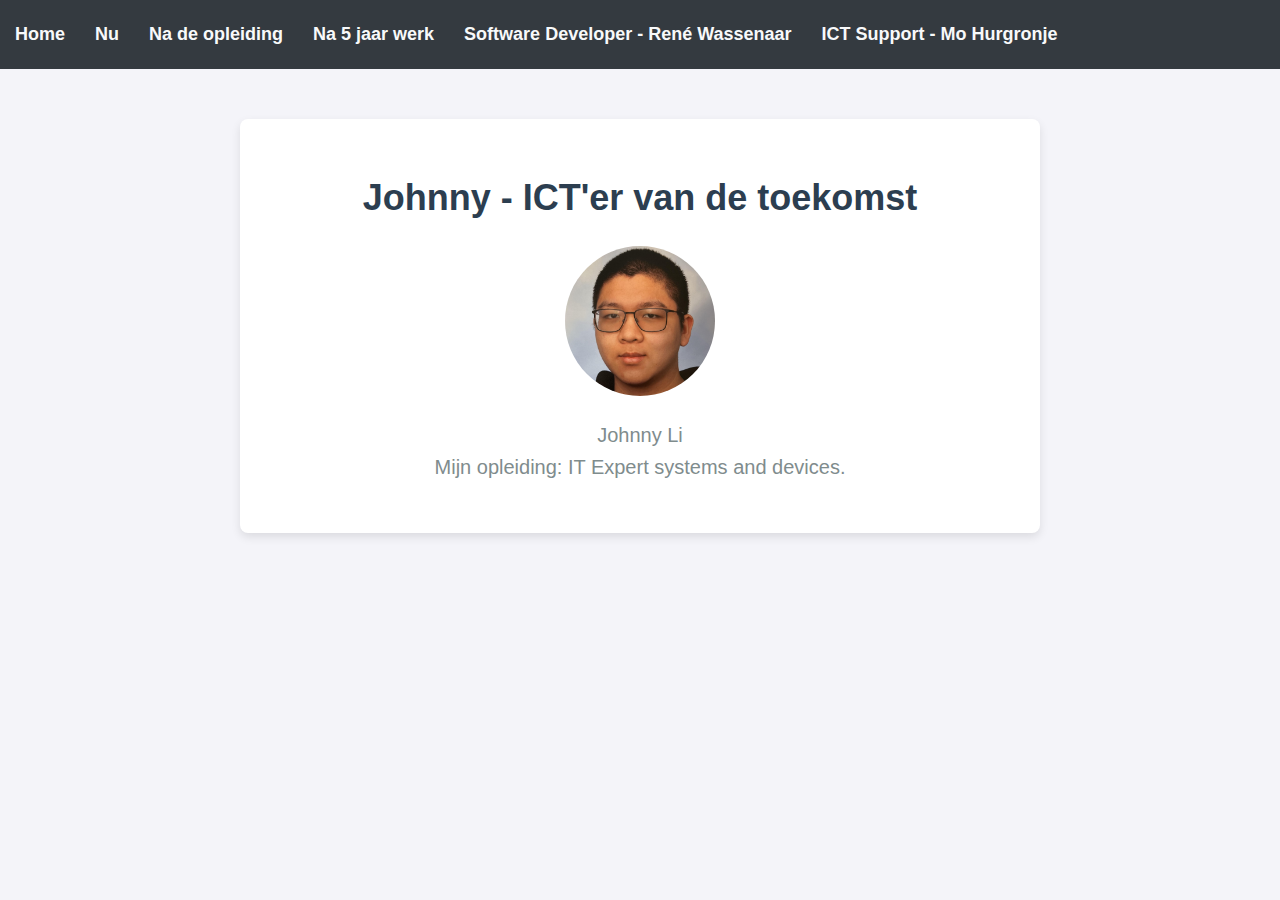
<file: JohnnyICTerSite/H3ICTWEB/html/index.html>
<!doctype html>
<html lang="en">
<head>
    <meta charset="UTF-8">
    <meta name="viewport"
          content="width=device-width, user-scalable=no, initial-scale=1.0, maximum-scale=1.0, minimum-scale=1.0">
    <meta http-equiv="X-UA-Compatible" content="ie=edge">
    <title>Johnny Li - ICT'er van de toekomst</title>
    <link rel="stylesheet" href="../styles/Index_Style.css">
</head>
<body>
<header>
    <a href="index.html">Home</a>
    <a href="Nu.html">Nu</a>
    <a href="Na.html">Na de opleiding</a>
    <a href="Toekomst.html">Na 5 jaar werk</a>
    <a href="Rene.html">Software Developer - René Wassenaar</a>
    <a href="Mo.html">ICT Support - Mo Hurgronje</a>
</header>
<div class="Mid-section" >
    <h1>Johnny - ICT'er van de toekomst</h1>
    <img src="unnamed.jpg" alt="Profiel foto">
    <p>Johnny Li</p>
    <p>Mijn opleiding: IT Expert systems and devices.</p>
</div>
</body>
</html>
</file>
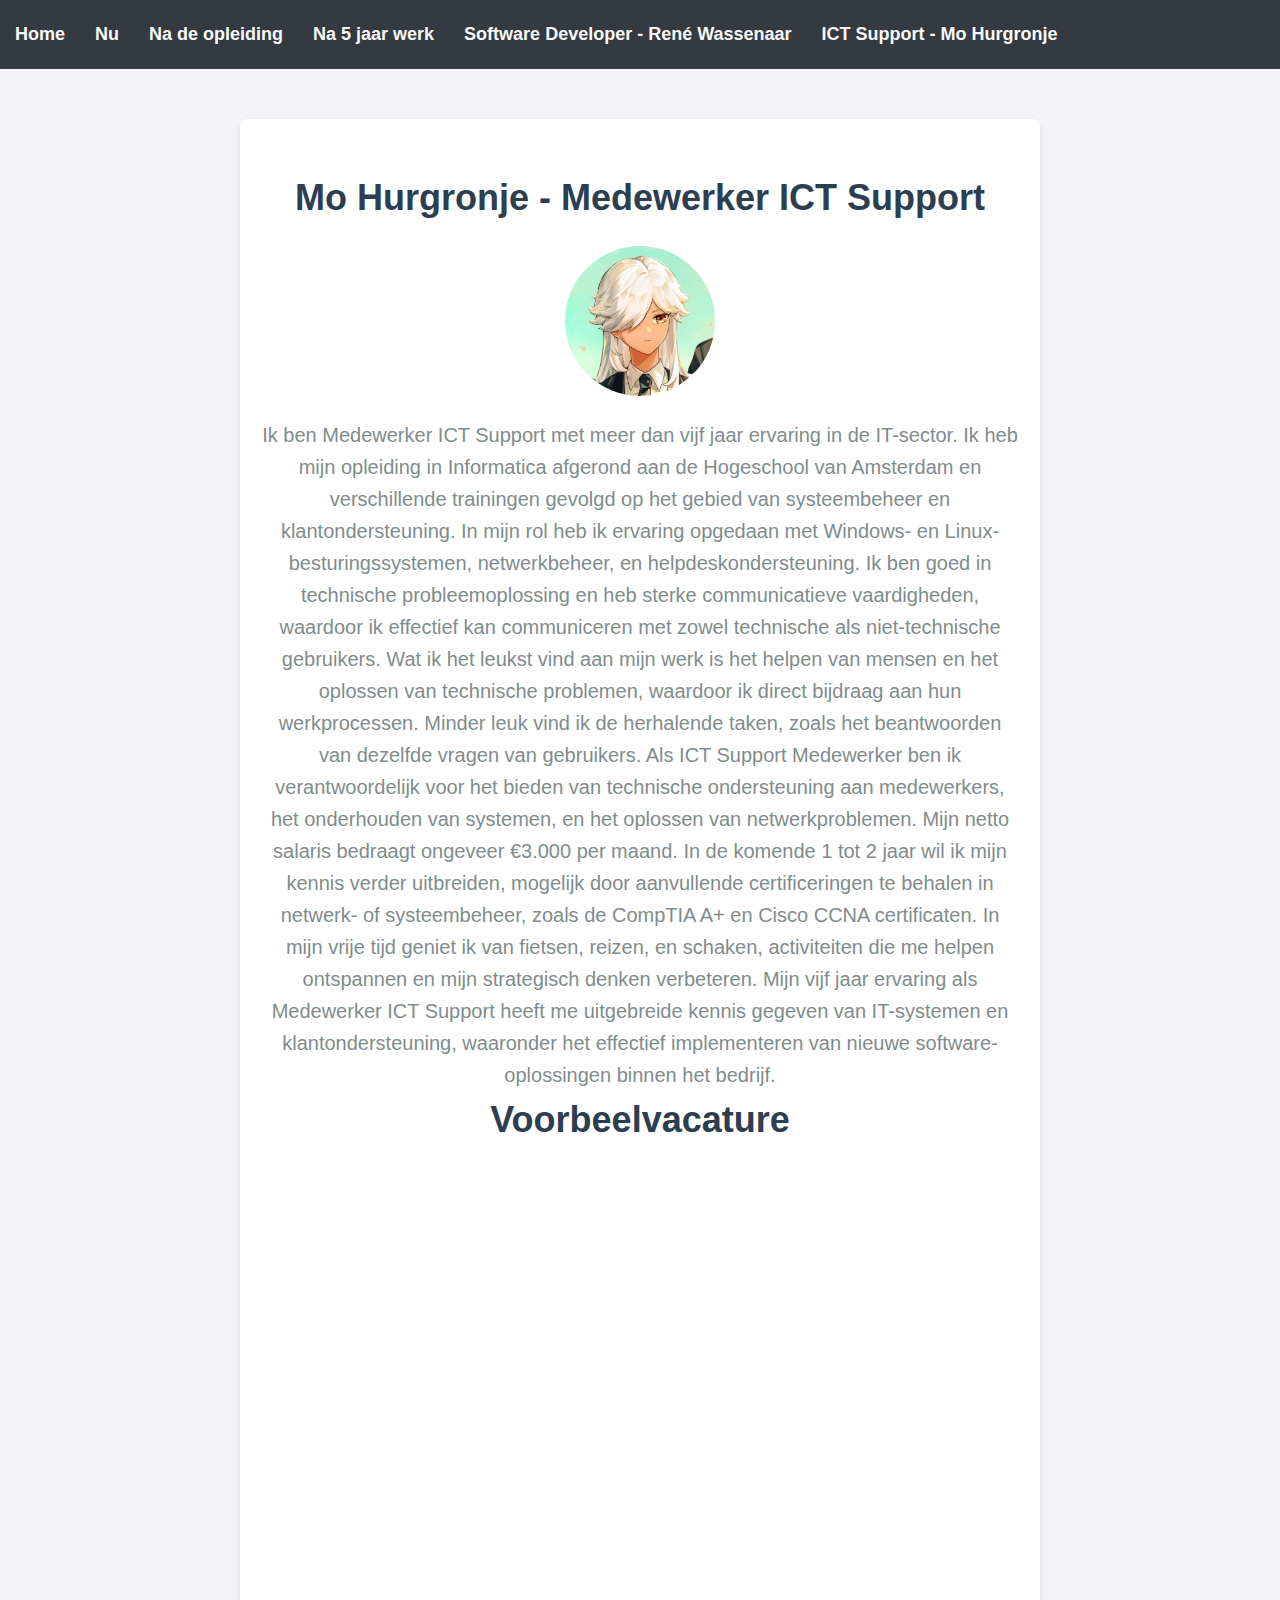
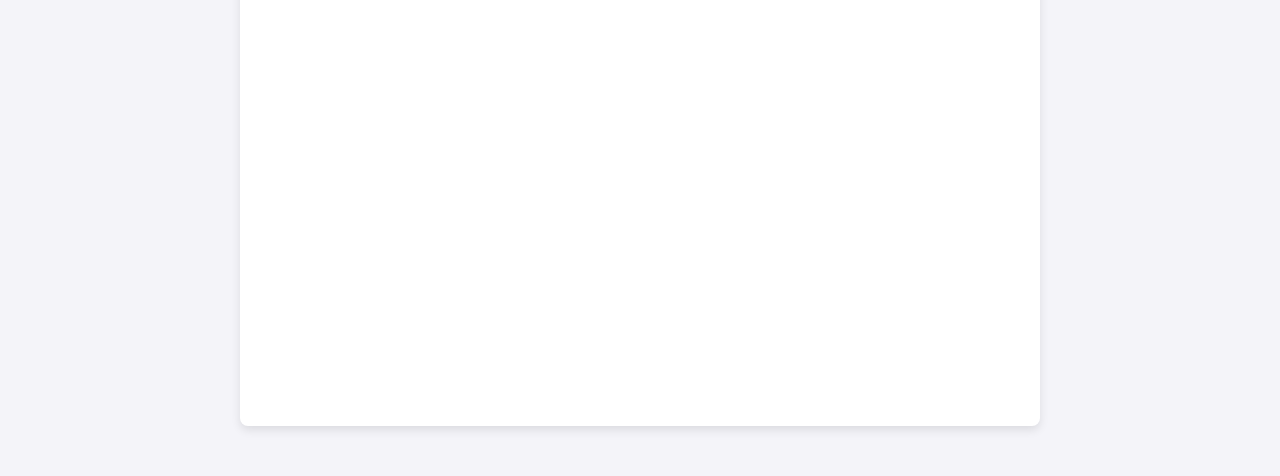
<file: JohnnyICTerSite/H3ICTWEB/html/Mo.html>
<!doctype html>
<html lang="en">
<head>
    <meta charset="UTF-8">
    <meta name="viewport"
          content="width=device-width, user-scalable=no, initial-scale=1.0, maximum-scale=1.0, minimum-scale=1.0">
    <meta http-equiv="X-UA-Compatible" content="ie=edge">
    <title>Johnny Li - ICT'er van de toekomst</title>
    <link rel="stylesheet" href="../styles/Index_Style.css">
    <style>
        /* Style to make the PDF container larger */
        .pdf-container {
            width: 100%; /* Set width to 100% for full page width */
            height: 800px; /* Increase height for better visibility */
            border: none; /* Remove border */
        }
    </style>
</head>
<body>
<header>
    <a href="index.html">Home</a>
    <a href="Nu.html">Nu</a>
    <a href="Na.html">Na de opleiding</a>
    <a href="Toekomst.html">Na 5 jaar werk</a>
    <a href="Rene.html">Software Developer - René Wassenaar</a>
    <a href="Mo.html">ICT Support - Mo Hurgronje</a>
</header>
<div class="Mid-section">
    <h1>Mo Hurgronje - Medewerker ICT Support</h1>
    <img src="Mo.jpg" alt="Profiel foto">
    <p>Ik ben Medewerker ICT Support met meer dan vijf jaar ervaring in de IT-sector. Ik heb mijn opleiding in Informatica afgerond aan de Hogeschool van Amsterdam en verschillende trainingen gevolgd op het gebied van systeembeheer en klantondersteuning. In mijn rol heb ik ervaring opgedaan met Windows- en Linux-besturingssystemen, netwerkbeheer, en helpdeskondersteuning.

        Ik ben goed in technische probleemoplossing en heb sterke communicatieve vaardigheden, waardoor ik effectief kan communiceren met zowel technische als niet-technische gebruikers. Wat ik het leukst vind aan mijn werk is het helpen van mensen en het oplossen van technische problemen, waardoor ik direct bijdraag aan hun werkprocessen. Minder leuk vind ik de herhalende taken, zoals het beantwoorden van dezelfde vragen van gebruikers.
        
        Als ICT Support Medewerker ben ik verantwoordelijk voor het bieden van technische ondersteuning aan medewerkers, het onderhouden van systemen, en het oplossen van netwerkproblemen. Mijn netto salaris bedraagt ongeveer €3.000 per maand. In de komende 1 tot 2 jaar wil ik mijn kennis verder uitbreiden, mogelijk door aanvullende certificeringen te behalen in netwerk- of systeembeheer, zoals de CompTIA A+ en Cisco CCNA certificaten.
        
        In mijn vrije tijd geniet ik van fietsen, reizen, en schaken, activiteiten die me helpen ontspannen en mijn strategisch denken verbeteren. Mijn vijf jaar ervaring als Medewerker ICT Support heeft me uitgebreide kennis gegeven van IT-systemen en klantondersteuning, waaronder het effectief implementeren van nieuwe software-oplossingen binnen het bedrijf.</p>
    
    <h1>Voorbeelvacature</h1>
    <!-- Embed the PDF -->
    <iframe class="pdf-container" src="Vacature Mo IT Solutions.pdf" title="PDF Document"></iframe>
</div>
</body>
</html>
</file>
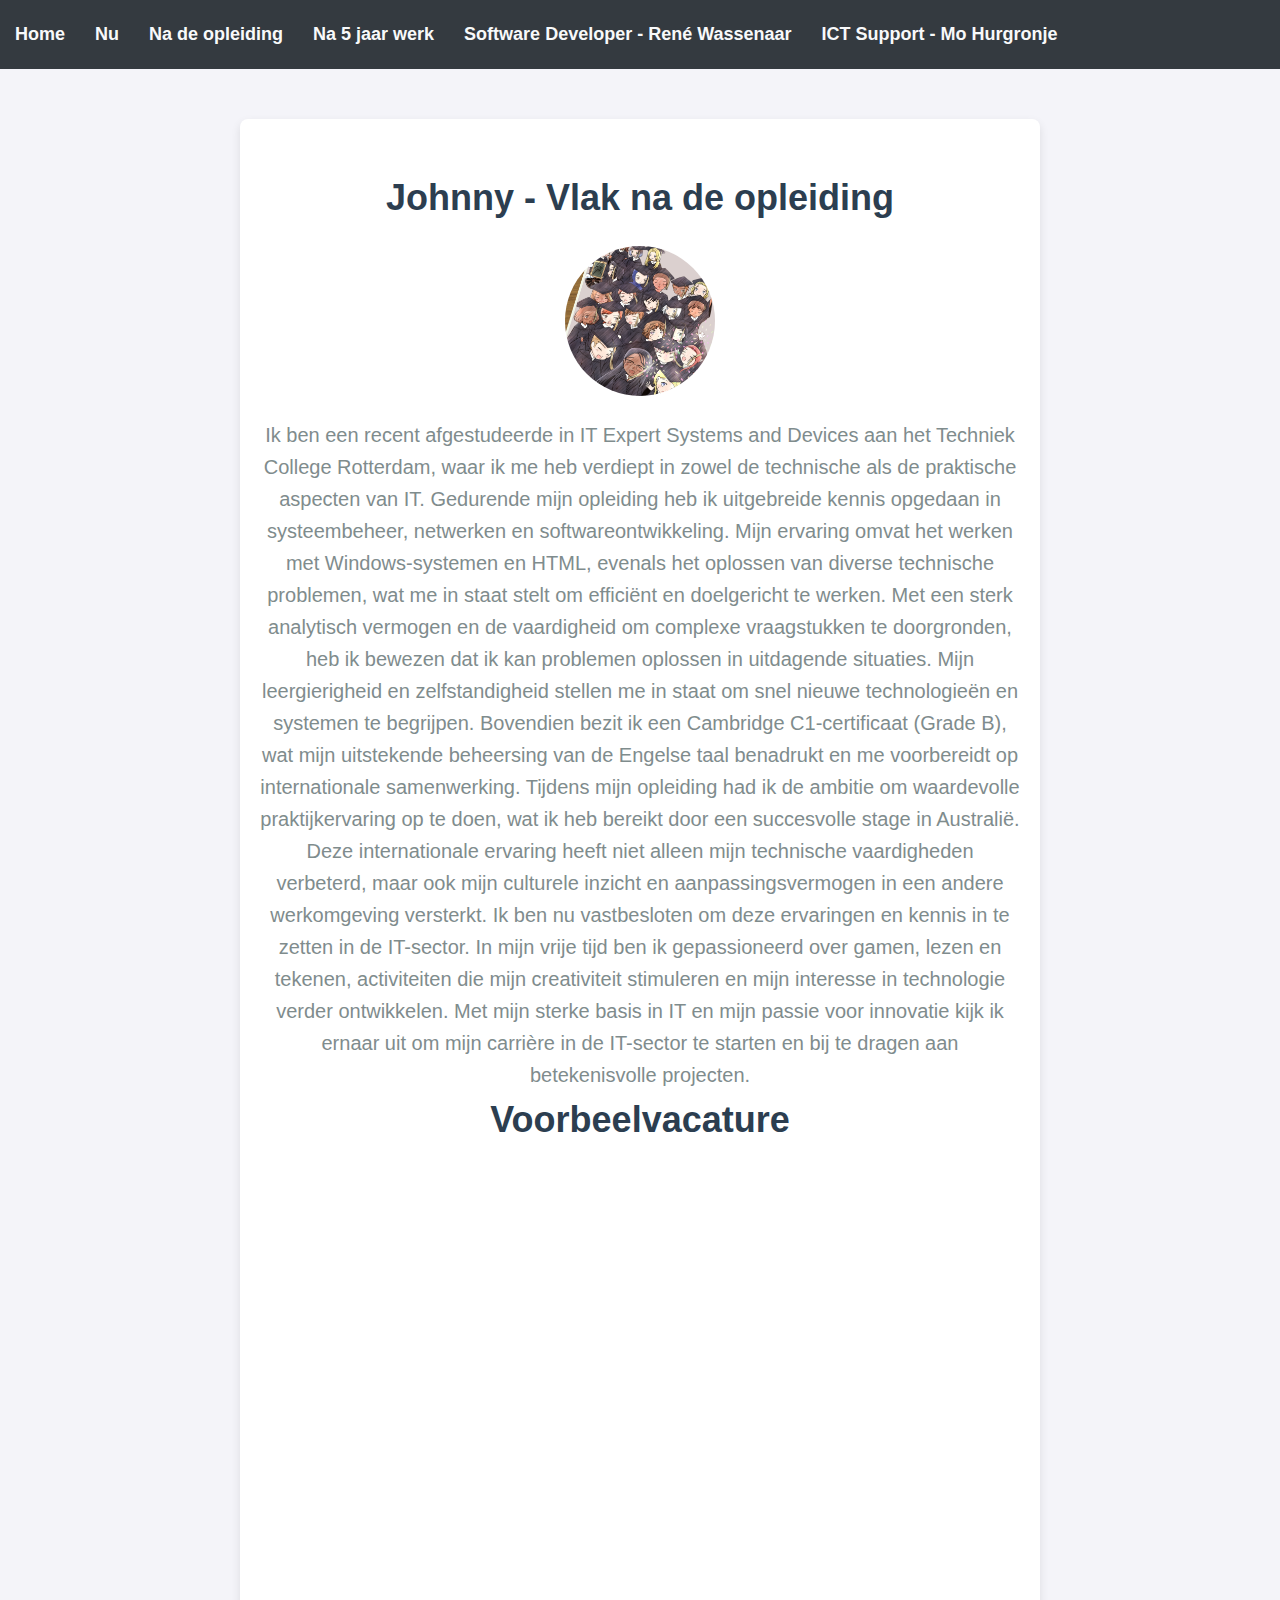
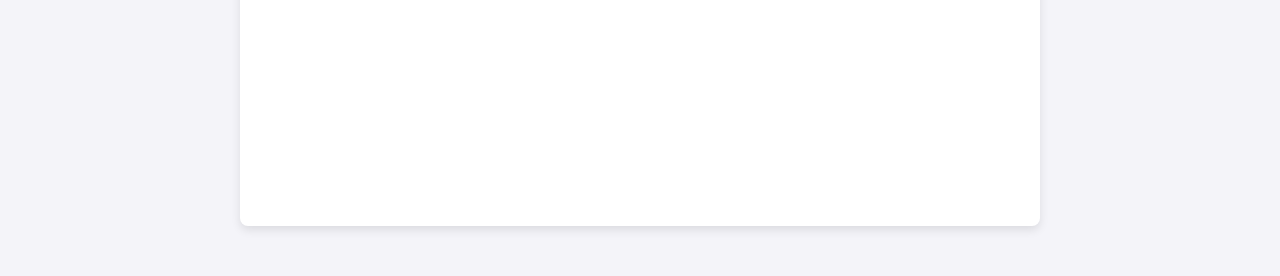
<file: JohnnyICTerSite/H3ICTWEB/html/Na.html>
<!doctype html>
<html lang="en">
<head>
    <meta charset="UTF-8">
    <meta name="viewport"
          content="width=device-width, user-scalable=no, initial-scale=1.0, maximum-scale=1.0, minimum-scale=1.0">
    <meta http-equiv="X-UA-Compatible" content="ie=edge">
    <title>Johnny Li - ICT'er van de toekomst</title>
    <link rel="stylesheet" href="../styles/Index_Style.css">
    <style>
        .pdf-container {
            width: 100%;
            height: 600px; /* Adjust height as needed */
            border: none; /* Remove border */
        }
    </style>
</head>
<body>
<header>
    <a href="index.html">Home</a>
    <a href="Nu.html">Nu</a>
    <a href="Na.html">Na de opleiding</a>
    <a href="Toekomst.html">Na 5 jaar werk</a>
    <a href="Rene.html">Software Developer - René Wassenaar</a>
    <a href="Mo.html">ICT Support - Mo Hurgronje</a>
</header>
<div class="Mid-section">
    <h1>Johnny - Vlak na de opleiding</h1>
    <img src="Gradu.png" alt="Page foto">
    <p>Ik ben een recent afgestudeerde in IT Expert Systems and Devices aan het Techniek College Rotterdam, waar ik me heb verdiept in zowel de technische als de praktische aspecten van IT. Gedurende mijn opleiding heb ik uitgebreide kennis opgedaan in systeembeheer, netwerken en softwareontwikkeling. Mijn ervaring omvat het werken met Windows-systemen en HTML, evenals het oplossen van diverse technische problemen, wat me in staat stelt om efficiënt en doelgericht te werken.

        Met een sterk analytisch vermogen en de vaardigheid om complexe vraagstukken te doorgronden, heb ik bewezen dat ik kan problemen oplossen in uitdagende situaties. Mijn leergierigheid en zelfstandigheid stellen me in staat om snel nieuwe technologieën en systemen te begrijpen. Bovendien bezit ik een Cambridge C1-certificaat (Grade B), wat mijn uitstekende beheersing van de Engelse taal benadrukt en me voorbereidt op internationale samenwerking.
        
        Tijdens mijn opleiding had ik de ambitie om waardevolle praktijkervaring op te doen, wat ik heb bereikt door een succesvolle stage in Australië. Deze internationale ervaring heeft niet alleen mijn technische vaardigheden verbeterd, maar ook mijn culturele inzicht en aanpassingsvermogen in een andere werkomgeving versterkt. Ik ben nu vastbesloten om deze ervaringen en kennis in te zetten in de IT-sector.
        
        In mijn vrije tijd ben ik gepassioneerd over gamen, lezen en tekenen, activiteiten die mijn creativiteit stimuleren en mijn interesse in technologie verder ontwikkelen. Met mijn sterke basis in IT en mijn passie voor innovatie kijk ik ernaar uit om mijn carrière in de IT-sector te starten en bij te dragen aan betekenisvolle projecten.</p>
    
    <h1>Voorbeelvacature</h1>
    <!-- Embed the PDF -->
    <iframe class="pdf-container" src="Vacature Rheinmetall.pdf" title="PDF Document"></iframe>
</div>
</body>
</html>
</file>
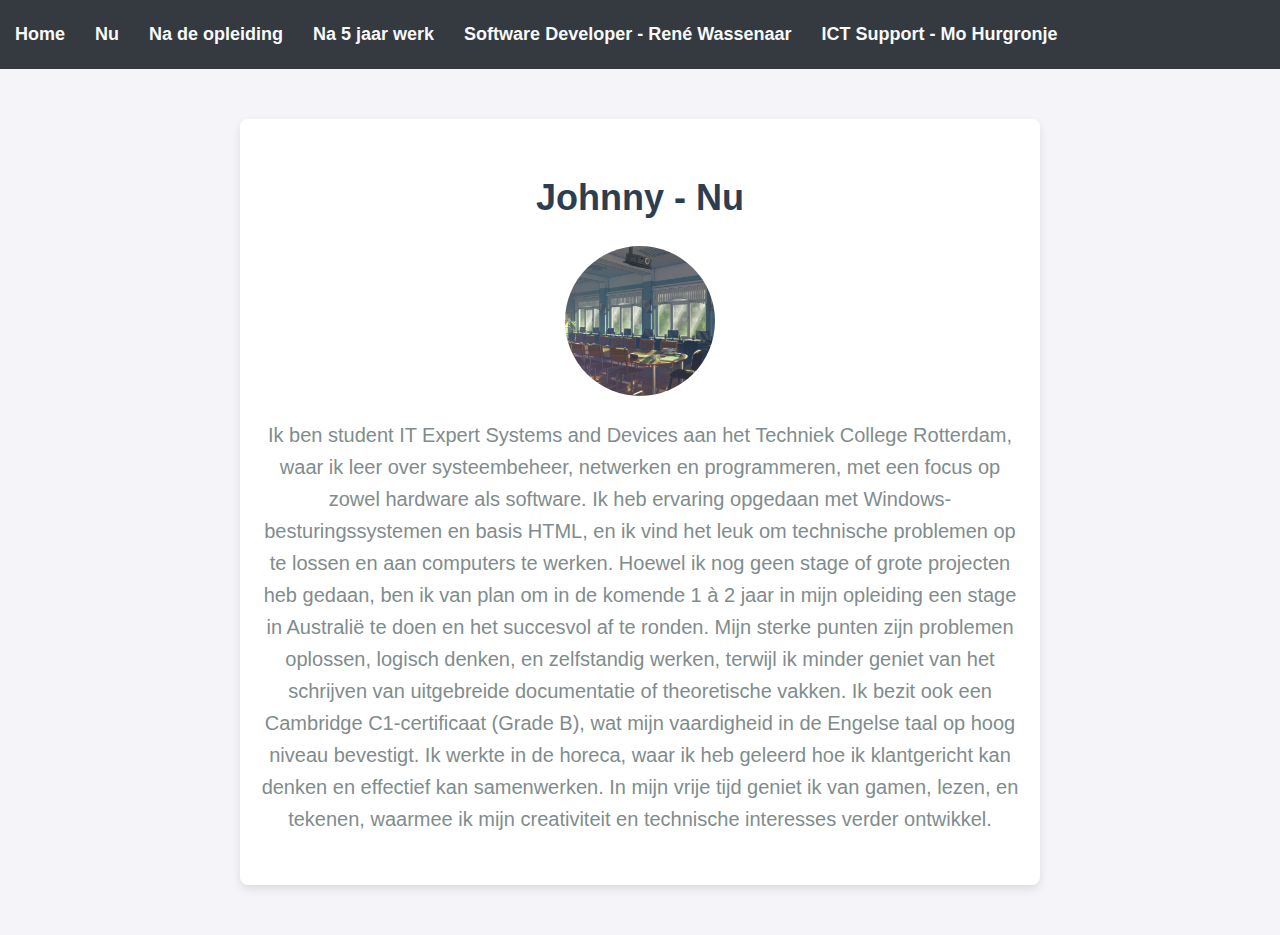
<file: JohnnyICTerSite/H3ICTWEB/html/Nu.html>
<!doctype html>
<html lang="en">
<head>
    <meta charset="UTF-8">
    <meta name="viewport"
          content="width=device-width, user-scalable=no, initial-scale=1.0, maximum-scale=1.0, minimum-scale=1.0">
    <meta http-equiv="X-UA-Compatible" content="ie=edge">
    <title>Johnny Li - Nu </title>
    <link rel="stylesheet" href="../styles/Index_Style.css">
</head>
<body>
<header>
    <a href="index.html">Home</a>
    <a href="Nu.html">Nu</a>
    <a href="Na.html">Na de opleiding</a>
    <a href="Toekomst.html">Na 5 jaar werk</a>
    <a href="Rene.html">Software Developer - René Wassenaar</a>
    <a href="Mo.html">ICT Support - Mo Hurgronje</a>
</header>
<div class="Mid-section" >
    <h1>Johnny - Nu</h1>
    <img src="Class.jpg" alt="Page foto">
<p>Ik ben student IT Expert Systems and Devices aan het Techniek College Rotterdam, waar ik leer over systeembeheer, netwerken en programmeren, met een focus op zowel hardware als software. Ik heb ervaring opgedaan met Windows-besturingssystemen en basis HTML, en ik vind het leuk om technische problemen op te lossen en aan computers te werken. Hoewel ik nog geen stage of grote projecten heb gedaan, ben ik van plan om in de komende 1 à 2 jaar in mijn opleiding een stage in Australië te doen en het succesvol af te ronden. Mijn sterke punten zijn problemen oplossen, logisch denken, en zelfstandig werken, terwijl ik minder geniet van het schrijven van uitgebreide documentatie of theoretische vakken. Ik bezit ook een Cambridge C1-certificaat (Grade B), wat mijn vaardigheid in de Engelse taal op hoog niveau bevestigt. Ik werkte in de horeca, waar ik heb geleerd hoe ik klantgericht kan denken en effectief kan samenwerken. In mijn vrije tijd geniet ik van gamen, lezen, en tekenen, waarmee ik mijn creativiteit en technische interesses verder ontwikkel.</p>
</div>
</body>
</html>
</file>
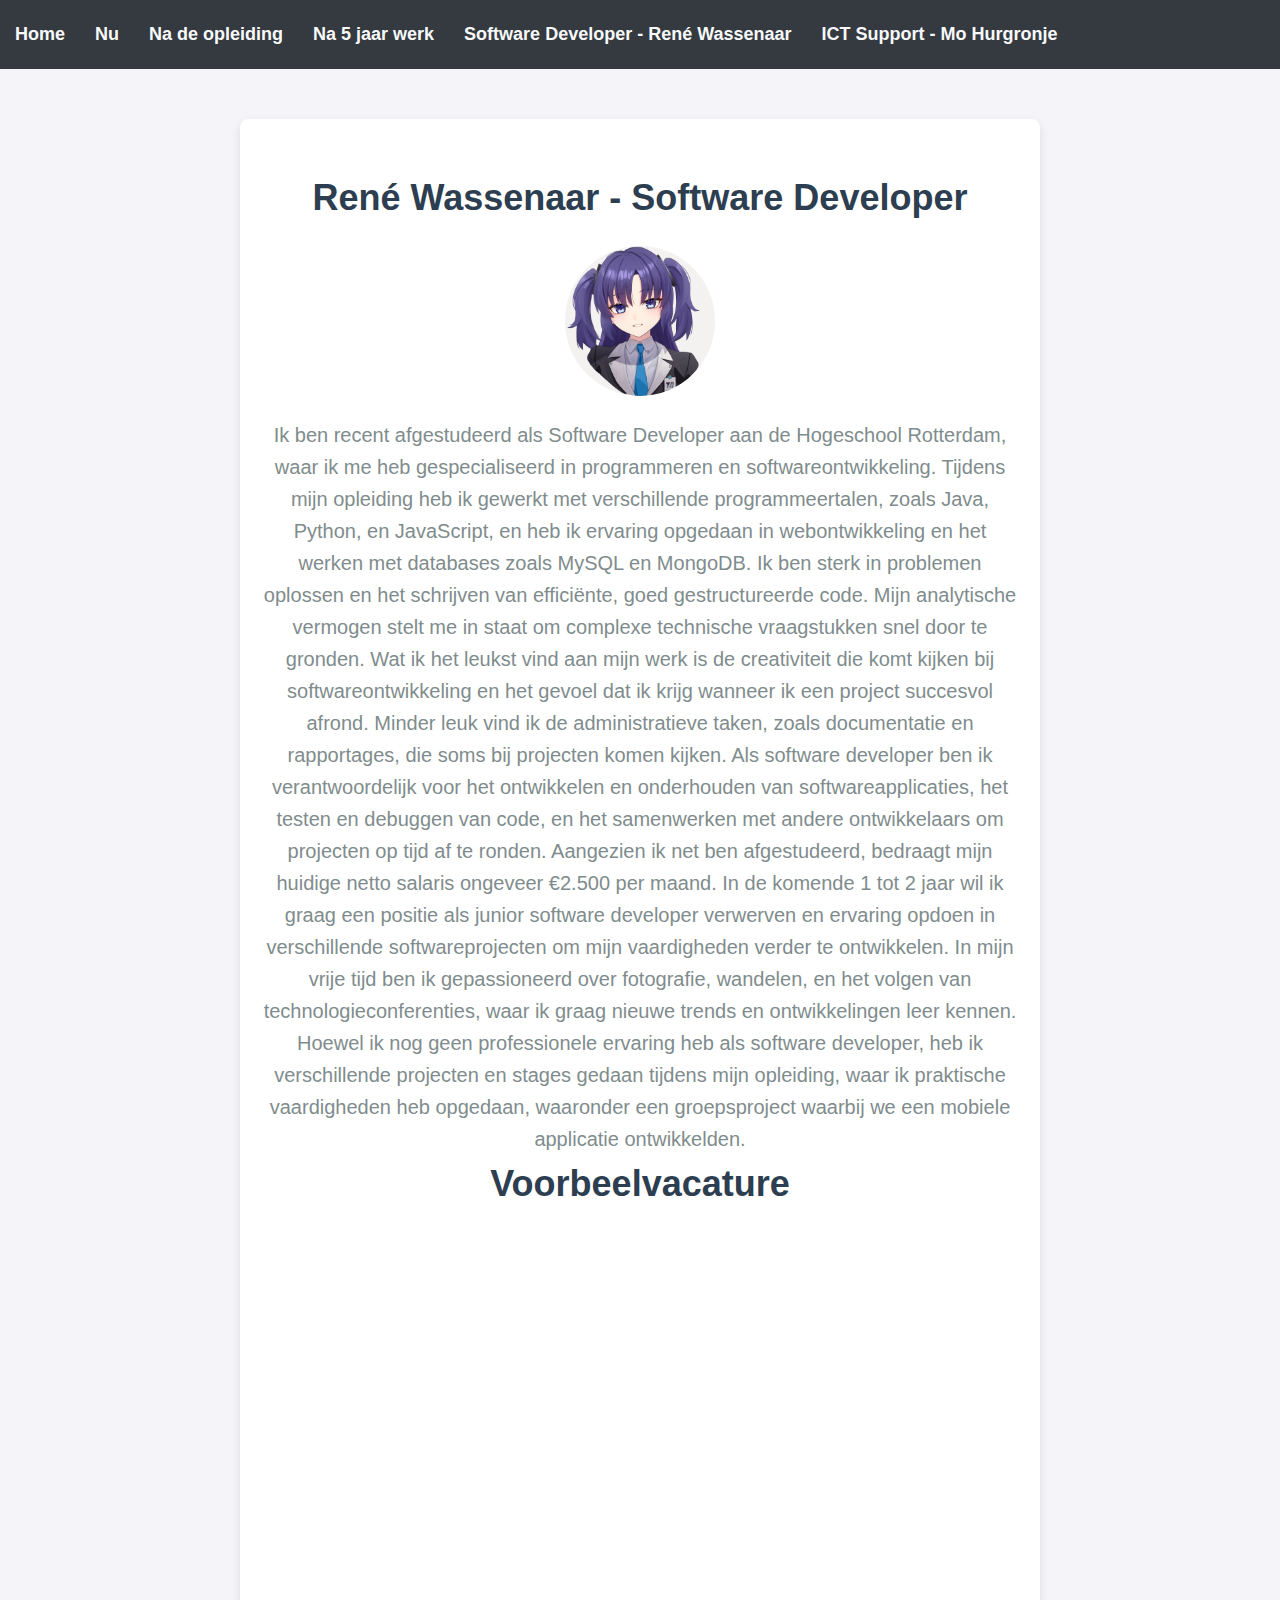
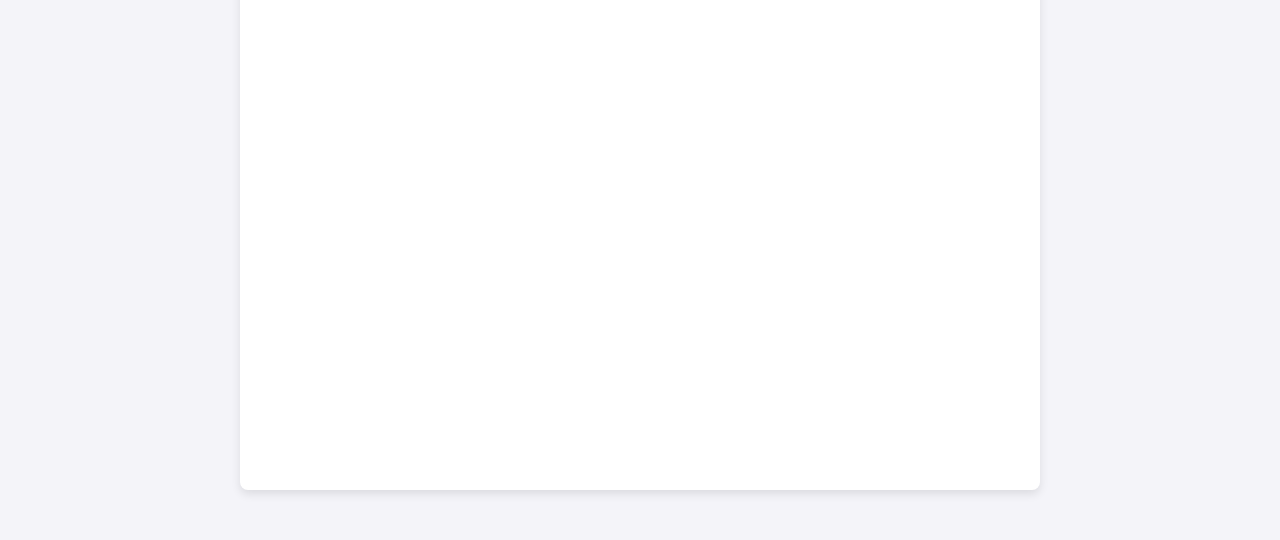
<file: JohnnyICTerSite/H3ICTWEB/html/Rene.html>
<!doctype html>
<html lang="en">
<head>
    <meta charset="UTF-8">
    <meta name="viewport"
          content="width=device-width, user-scalable=no, initial-scale=1.0, maximum-scale=1.0, minimum-scale=1.0">
    <meta http-equiv="X-UA-Compatible" content="ie=edge">
    <title>Johnny Li - ICT'er van de toekomst</title>
    <link rel="stylesheet" href="../styles/Index_Style.css">
    <style>
        /* Style to make the PDF container larger */
        .pdf-container {
            width: 100%; /* Set width to 100% for full page width */
            height: 800px; /* Increase height for better visibility */
            border: none; /* Remove border */
        }
    </style>
</head>
<body>
<header>
    <a href="index.html">Home</a>
    <a href="Nu.html">Nu</a>
    <a href="Na.html">Na de opleiding</a>
    <a href="Toekomst.html">Na 5 jaar werk</a>
    <a href="Rene.html">Software Developer - René Wassenaar</a>
    <a href="Mo.html">ICT Support - Mo Hurgronje</a>
</header>
<div class="Mid-section">
    <h1>René Wassenaar - Software Developer</h1>
    <img src="Rene.png" alt="Profiel foto">
    <p>Ik ben recent afgestudeerd als Software Developer aan de Hogeschool Rotterdam, waar ik me heb gespecialiseerd in programmeren en softwareontwikkeling. Tijdens mijn opleiding heb ik gewerkt met verschillende programmeertalen, zoals Java, Python, en JavaScript, en heb ik ervaring opgedaan in webontwikkeling en het werken met databases zoals MySQL en MongoDB.

        Ik ben sterk in problemen oplossen en het schrijven van efficiënte, goed gestructureerde code. Mijn analytische vermogen stelt me in staat om complexe technische vraagstukken snel door te gronden. Wat ik het leukst vind aan mijn werk is de creativiteit die komt kijken bij softwareontwikkeling en het gevoel dat ik krijg wanneer ik een project succesvol afrond. Minder leuk vind ik de administratieve taken, zoals documentatie en rapportages, die soms bij projecten komen kijken.
        
        Als software developer ben ik verantwoordelijk voor het ontwikkelen en onderhouden van softwareapplicaties, het testen en debuggen van code, en het samenwerken met andere ontwikkelaars om projecten op tijd af te ronden. Aangezien ik net ben afgestudeerd, bedraagt mijn huidige netto salaris ongeveer €2.500 per maand. In de komende 1 tot 2 jaar wil ik graag een positie als junior software developer verwerven en ervaring opdoen in verschillende softwareprojecten om mijn vaardigheden verder te ontwikkelen.
        
        In mijn vrije tijd ben ik gepassioneerd over fotografie, wandelen, en het volgen van technologieconferenties, waar ik graag nieuwe trends en ontwikkelingen leer kennen. Hoewel ik nog geen professionele ervaring heb als software developer, heb ik verschillende projecten en stages gedaan tijdens mijn opleiding, waar ik praktische vaardigheden heb opgedaan, waaronder een groepsproject waarbij we een mobiele applicatie ontwikkelden.</p>
    
    <h1>Voorbeelvacature</h1>
    <!-- Embed the PDF -->
    <iframe class="pdf-container" src="Vacature Rene Tech Innovations.pdf" title="PDF Document"></iframe>
</div>
</body>
</html>
</file>
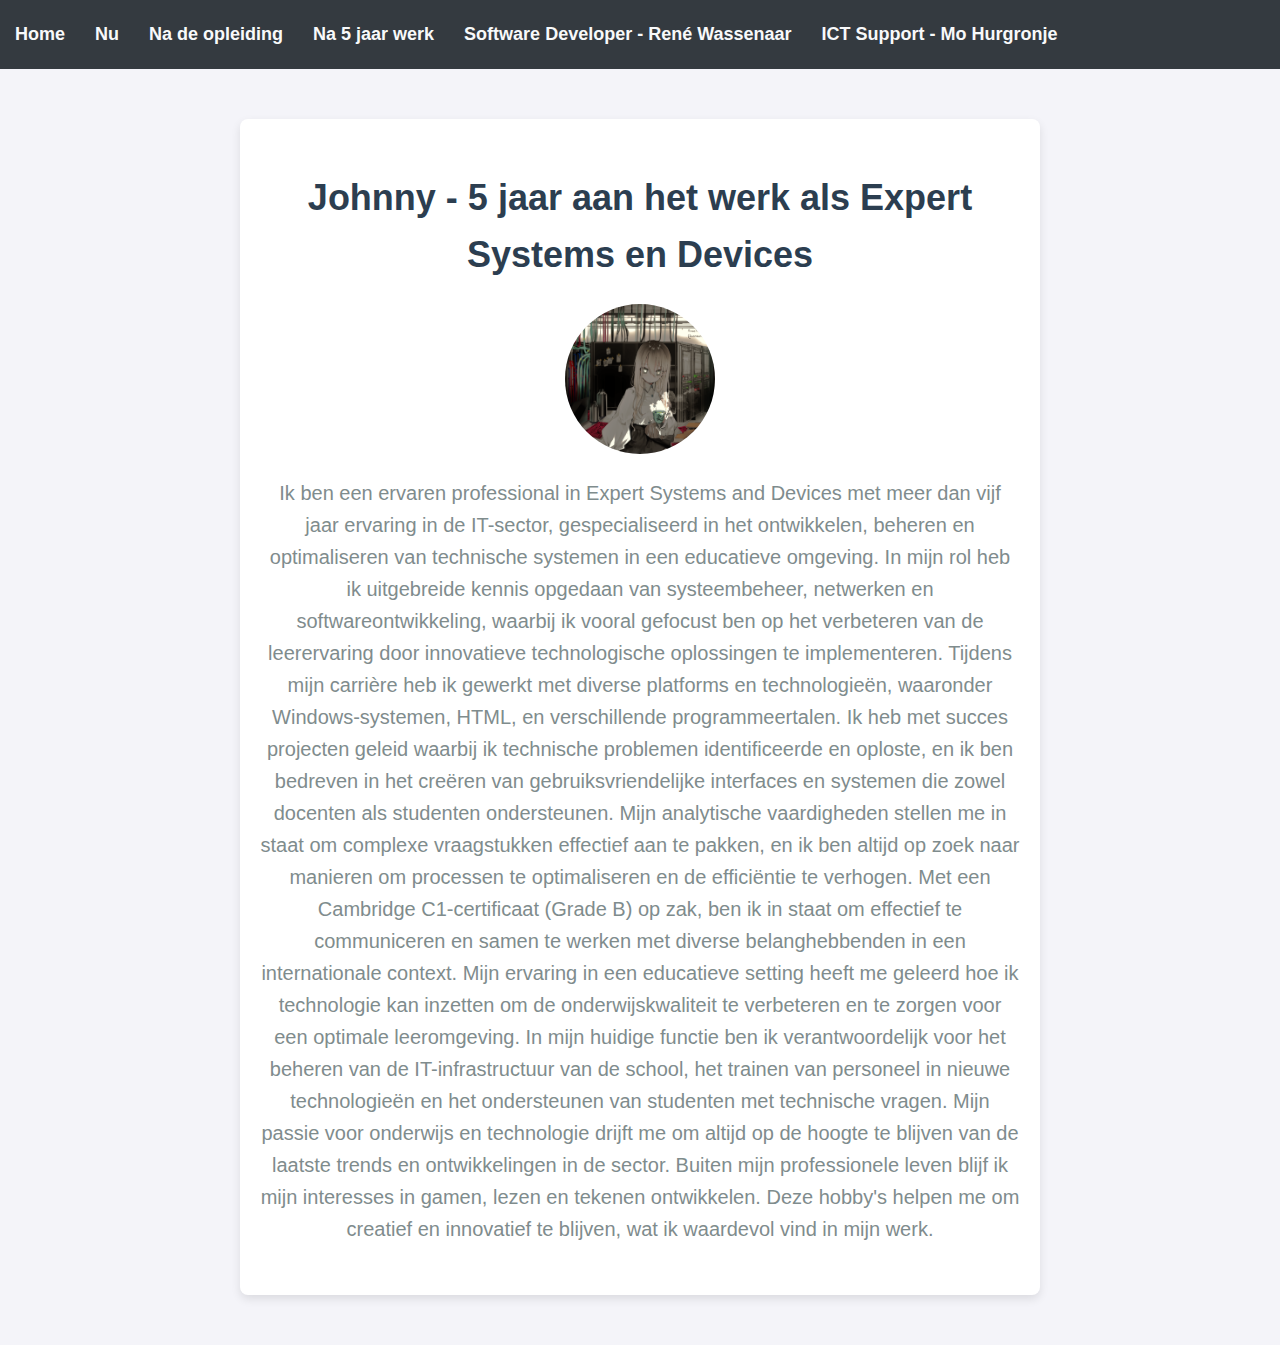
<file: JohnnyICTerSite/H3ICTWEB/html/Toekomst.html>
<!doctype html>
<html lang="en">
<head>
    <meta charset="UTF-8">
    <meta name="viewport"
          content="width=device-width, user-scalable=no, initial-scale=1.0, maximum-scale=1.0, minimum-scale=1.0">
    <meta http-equiv="X-UA-Compatible" content="ie=edge">
    <title>Johnny Li - ICT'er van de toekomst</title>
    <link rel="stylesheet" href="../styles/Index_Style.css">
</head>
<body>
<header>
    <a href="index.html">Home</a>
    <a href="Nu.html">Nu</a>
    <a href="Na.html">Na de opleiding</a>
    <a href="Toekomst.html">Na 5 jaar werk</a>
    <a href="Rene.html">Software Developer - René Wassenaar</a>
    <a href="Mo.html">ICT Support - Mo Hurgronje</a>
</header>
<div class="Mid-section" >
    <h1>Johnny - 5 jaar aan het werk als Expert Systems en Devices</h1>
    <img src="Server.png" alt="Page foto">
    <p>Ik ben een ervaren professional in Expert Systems and Devices met meer dan vijf jaar ervaring in de IT-sector, gespecialiseerd in het ontwikkelen, beheren en optimaliseren van technische systemen in een educatieve omgeving. In mijn rol heb ik uitgebreide kennis opgedaan van systeembeheer, netwerken en softwareontwikkeling, waarbij ik vooral gefocust ben op het verbeteren van de leerervaring door innovatieve technologische oplossingen te implementeren.

        Tijdens mijn carrière heb ik gewerkt met diverse platforms en technologieën, waaronder Windows-systemen, HTML, en verschillende programmeertalen. Ik heb met succes projecten geleid waarbij ik technische problemen identificeerde en oploste, en ik ben bedreven in het creëren van gebruiksvriendelijke interfaces en systemen die zowel docenten als studenten ondersteunen. Mijn analytische vaardigheden stellen me in staat om complexe vraagstukken effectief aan te pakken, en ik ben altijd op zoek naar manieren om processen te optimaliseren en de efficiëntie te verhogen.
        
        Met een Cambridge C1-certificaat (Grade B) op zak, ben ik in staat om effectief te communiceren en samen te werken met diverse belanghebbenden in een internationale context. Mijn ervaring in een educatieve setting heeft me geleerd hoe ik technologie kan inzetten om de onderwijskwaliteit te verbeteren en te zorgen voor een optimale leeromgeving.
        
        In mijn huidige functie ben ik verantwoordelijk voor het beheren van de IT-infrastructuur van de school, het trainen van personeel in nieuwe technologieën en het ondersteunen van studenten met technische vragen. Mijn passie voor onderwijs en technologie drijft me om altijd op de hoogte te blijven van de laatste trends en ontwikkelingen in de sector.
        
        Buiten mijn professionele leven blijf ik mijn interesses in gamen, lezen en tekenen ontwikkelen. Deze hobby's helpen me om creatief en innovatief te blijven, wat ik waardevol vind in mijn werk.</p>
</div>
</body>
</html>
</file>
<file: JohnnyICTerSite/H3ICTWEB/styles/Index_Style.css>
* {
    margin: 0;
    padding: 0;
    box-sizing: border-box;
}

body {
    font-family: 'Arial', sans-serif;
    background-color: #f4f4f9;
    color: #333;
    line-height: 1.6;
}

header {
    background-color: #343a40;
    padding: 20px 0;
    display: flex;
}

header a {
    color: #f8f9fa;
    text-decoration: none;
    margin: 0 15px;
    font-size: 18px;
    font-weight: 600;
    transition: color 0.3s ease;
}

header a:hover {
    color: #1abc9c;
}

.Mid-section {
    text-align: center;
    padding: 50px 20px;
    background-color: #ffffff;
    border-radius: 8px;
    box-shadow: 0px 4px 10px rgba(0, 0, 0, 0.1);
    max-width: 800px;
    margin: 50px auto;
}

.Mid-section h1 {
    font-size: 36px;
    color: #2c3e50;
    margin-bottom: 20px;
}

.Mid-section img {
    border-radius: 50%;
    width: 150px;
    height: 150px;
    margin-bottom: 15px;
}

.Mid-section p {
    font-size: 20px;
    color: #7f8c8d;
}

.Mid-section h2 {
    font-size: 28px;
    color: #34495e;
    margin-top: 30px;
}

@media (max-width: 768px) {
    header {
        background-color: #343a40;
        padding: 20px 0;
        display: flex;
        flex-direction: column;
    }
    header a {
        margin-bottom: 20px;
        font-size: 16px;
        margin: 0 10px;
    }

    .Mid-section h1 {
        font-size: 28px;
    }

    .Mid-section h2 {
        font-size: 22px;
    }
}
</file>
